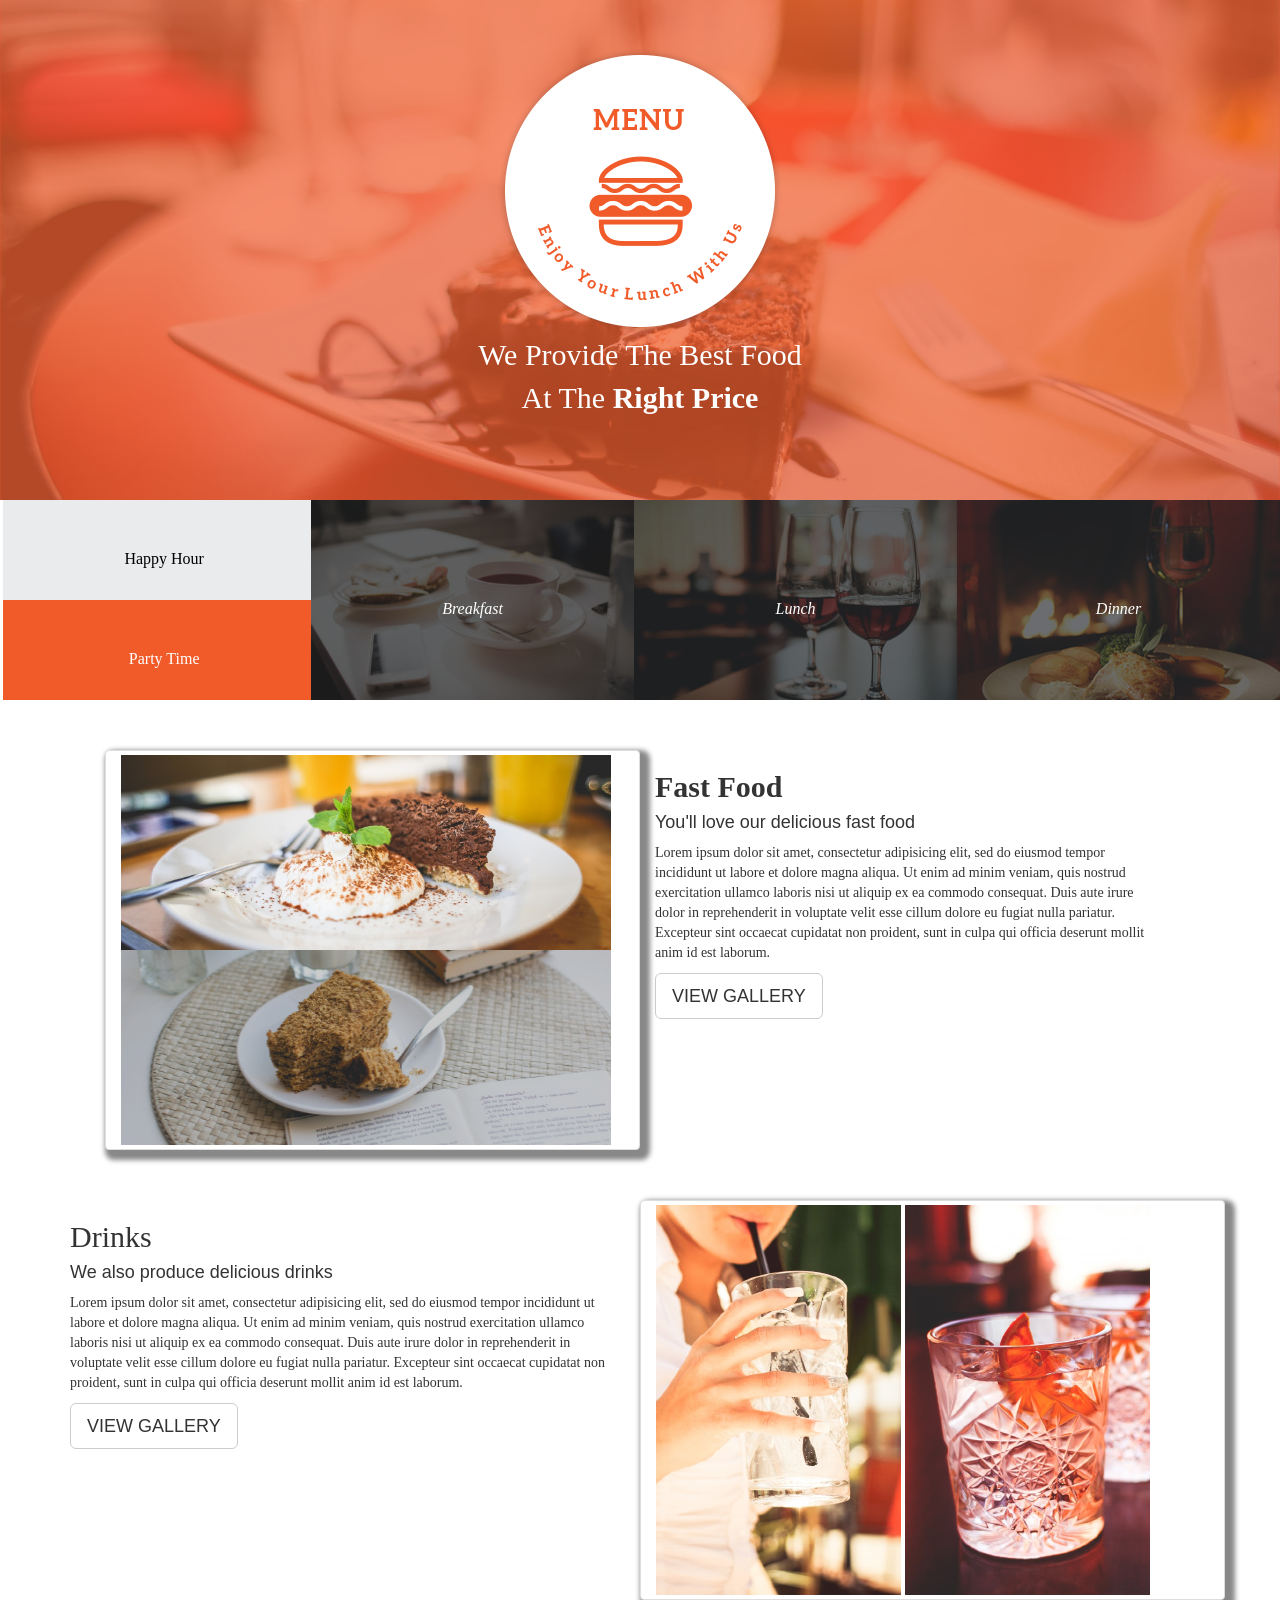
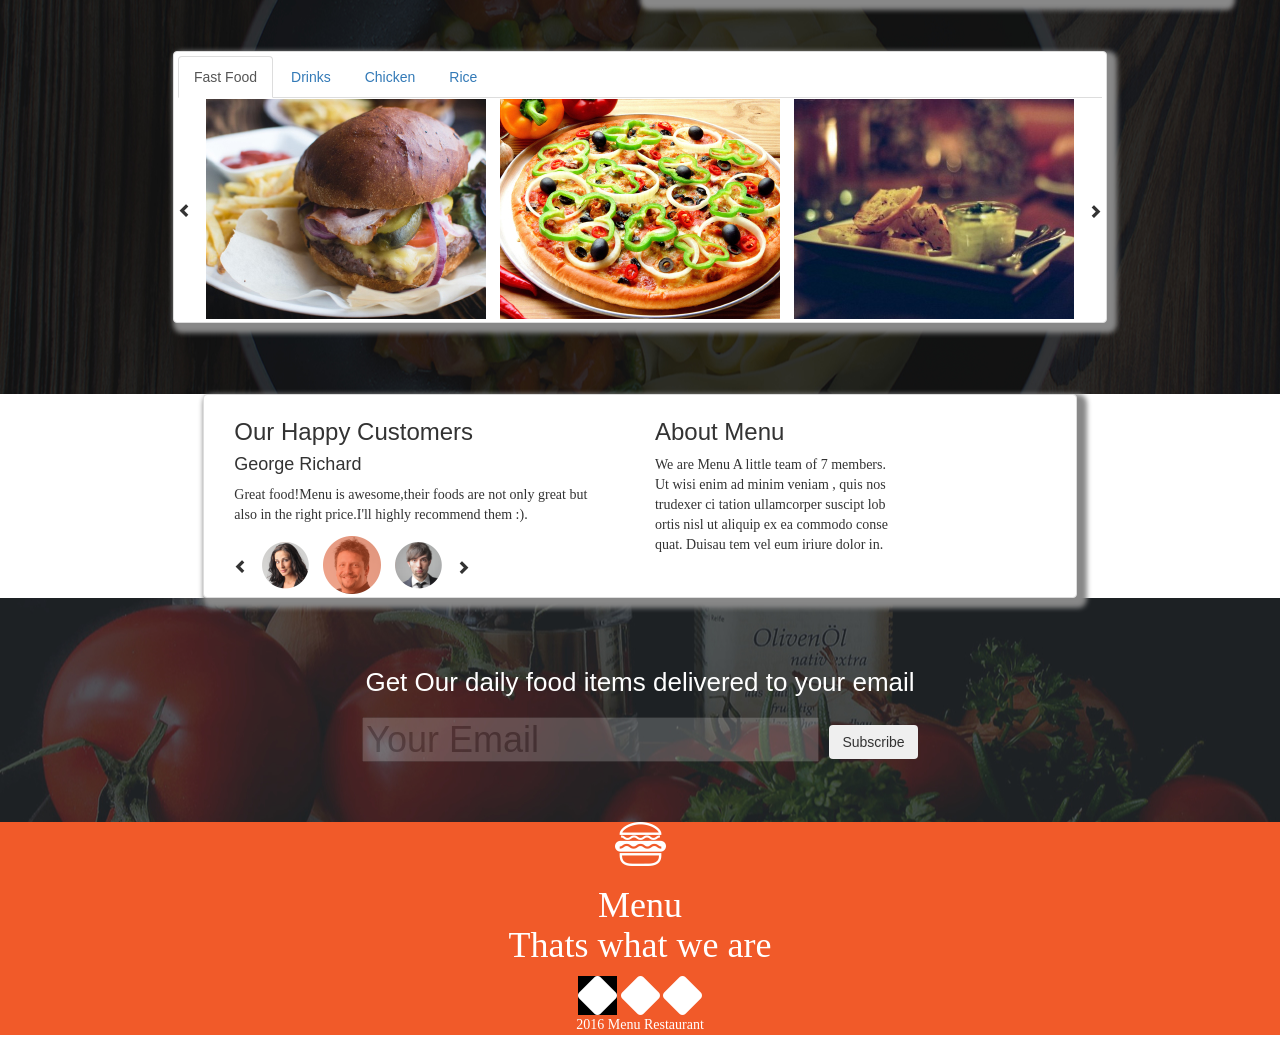
<file: index.html>
<!DOCTYPE html>
<html lang="en">

<head>
  <meta charset="utf-8">
  <meta name="viewport" content="width=device-width, initial-scale=1">
  <title>Anita's Kitchen</title>

  <!-- Latest compiled and minified CSS -->
  <link rel="stylesheet" href="https://maxcdn.bootstrapcdn.com/bootstrap/3.3.7/css/bootstrap.min.css">
  <link rel="stylesheet" href="css/styles.css">

</head>

<body>

  <div class="jumbotron"><!-- Beginning of jumbotron -->
    <div class="logo text-center"><!-- Beginning of logo -->
      <img id="logo" src="img/logoBig.png" alt="logo">
      <p id="logotext">We Provide The Best Food<br>At The <strong>Right Price</strong></p>
    </div><!-- End of logo -->
  </div><!-- End of jumbotron -->

  <div class="container-fluid text-align" id="banner"><!-- Begining of container -->
    <section>
      <div class="row"><!-- Beginning of happy hour and party time -->
        <div class="col-xs-12 col-lg-3"><!-- Beginning of fastfood thumbnail -->
          <div class="happy" id="d"><!-- Beginning of happy hour -->
              <p>Happy Hour</p>
          </div><!-- End of happy hour -->
          <div class="party" id="e"><!-- Beginning of party time -->
              <p>Party Time</p>
          </div><!-- End of party time -->
        </div><!-- End of fastfood thumbnail -->
        <div class="col-xs-12 col-lg-3  text-center" id="breakfast"><!-- Beginning of breakfast -->
          <p id="breakfasttext"><i>Breakfast</i></p>
        </div><!-- End of breakfast -->
        <div class="col-xs-12 col-lg-3 text-center" id="lunch"><!-- Beginning of lunch -->
          <p><i>Lunch</i></p>
        </div><!-- End of lunch -->
        <div class="col-xs-12 col-lg-3 text-center" id="dinner"><!-- Beginning of dinner -->
          <p><i>Dinner</i></p>
        </div><!-- End of dinner -->
      </div><!-- End of happy hour and partytime -->
    </section>
  </div><!-- End of container -->

  <div class="container" id="foodcontainer"><!-- Beginning of food -->
    <section>
      <div class="col-xs-12 col-md-6 img-thumbnail" id="foodpics"><!-- Beginning of food images -->
          <img src="img/fastFood1.jpg" alt="fastFood1">
          <img src="img/fastFood2.jpg" alt="fastFood2">
      </div><!-- End of food images -->

      <div class="col-xs-12 col-md-6 col-lg-6" id="food"><!-- Beginning of food -->
          <h2 class="food-heading"><strong>Fast Food</strong></h2>
          <h4>You'll love our delicious fast food</h4>
          <p>Lorem ipsum dolor sit amet, consectetur adipisicing elit, sed do
eiusmod tempor incididunt ut labore et dolore magna aliqua. Ut enim ad minim
veniam, quis nostrud exercitation ullamco laboris nisi ut aliquip ex ea commodo
consequat. Duis aute irure dolor in reprehenderit in voluptate velit esse cillum
dolore eu fugiat nulla pariatur. Excepteur sint occaecat cupidatat non proident,
sunt in culpa qui officia deserunt mollit anim id est laborum.</p>

          <button type="button" name="button" class="btn btn-default btn-lg">VIEW GALLERY</button>
      </div><!-- End of food -->
    </section>
  </div><!-- End of food container -->

  <div class="container" id="drinkcontainer"><!-- Beginning of drink container -->
    <section>
    <div class="row" id="drink"><!-- Beginning of drink -->
      <div class="col-xs-12 col-md-6 col-lg-6" id="drinktext"><!--Beginning of drinktext -->
          <h2 class="food-heading">Drinks</h2>
          <h4>We also produce delicious drinks</h4>
          <p>Lorem ipsum dolor sit amet, consectetur adipisicing elit, sed do
eiusmod tempor incididunt ut labore et dolore magna aliqua. Ut enim ad minim
veniam, quis nostrud exercitation ullamco laboris nisi ut aliquip ex ea commodo
consequat. Duis aute irure dolor in reprehenderit in voluptate velit esse
cillum dolore eu fugiat nulla pariatur. Excepteur sint occaecat cupidatat non
proident, sunt in culpa qui officia deserunt mollit anim id est laborum.</p>
          <button type="button" name="button" class="btn btn-default btn-lg">VIEW GALLERY</button>
      </div><!-- End of drinktext -->
      <div class="col-xs-12 col-md-6 col-lg-6 img-thumbnail"><!-- Beginning of drink images -->
          <img src="img/drink1.jpg" alt="">
          <img src="img/drink2.jpg" alt="">
      </div><!-- End of drink images -->
    </div><!-- End of drink -->
    </section>
  </div><!-- End of drink container -->

  <div class="jumbotron2" id="float"><!-- Beginning of jumbotron2 -->

  <nav class="navbar navbar-static text-center">
      <div class="img-thumbnail">
          <ul class="nav nav-tabs ">
            <li class="active"><a data-toggle="tab" href="#Home">Fast Food</a></li>
            <li><a data-toggle="tab" href="#">Drinks</a></li>
            <li><a data-toggle="tab" href="#">Chicken</a></li>
            <li><a data-toggle="tab" href="#">Rice</a></li>
          </ul>

          <div class="tab-content">
            <div id="home" class="tab-pane fade in active">
              <span class="glyphic glyphicon glyphicon-chevron-left">
              <img src="img/fastfood/beefBurger.jpg" alt="BeefBurger">
              <img src="img/fastfood/chickenPizza.jpg" alt="ChickenPizza">
              <img src="img/fastfood/chickenBurger.jpg" alt="ChickenBurger">
              <span class="glyphic glyphicon glyphicon-chevron-right">
            </div>
          </div>
      </div>
    </nav>
  </div><!-- End of jumbotron2 -->

  <div class="testimonies" id="contact"><!-- Beginning of testimonies -->
    <div class "navbar navbar-statis-top">
       <div class="row">
         <div class="img-thumbnail lolo col-md-8 col-md-offset-2">
           <div class="col-xs-12 col-md-6 col-lg-6">
             <h3>Our Happy Customers</h3>
             <h4>George Richard</h4><div class="container" id="drinkcontainer"><!-- Beginning of drink container -->
    <section>
    </section>
  </div><!-- End of drink container -->
             <p>Great food!Menu is awesome,their foods are not only
                great but<br>also in the right price.I'll highly recommend them :).</p>
           <div class="clas">
             <span class=" glyphic glyphicon glyphicon-chevron-left">
             <img src="img/customers/p1.png" alt="">
             <img src="img/customers/p2.png" alt="">
             <img src="img/customers/p3.png" alt="">
             <span class=" glyphic glyphicon glyphicon-chevron-right"></span>
         </div>
         </div>

         <div class="col-md-6 ">
           <h3 class="clas">About Menu</h3>
           <p class="clas">We are Menu A little team of 7 members.<br>Ut wisi
              enim ad minim veniam , quis nos<br>trudexer ci tation ullamcorper
              suscipt lob<br>ortis nisl ut aliquip ex ea commodo conse<br>quat.
              Duisau tem vel eum iriure dolor in.</p>
         </div>
       </div>
     </div>
   </div>
 </div><!-- End of testimonies -->

  <div class="jumbotron3"><!-- Beginning of jumbotron3 -->
  <div class="ken navbar-static-top">
    <div class="pic cc">
      <div class="row">
        <h1 id="contactheader">Get Our daily food items delivered to your email<br><h1>
        <div class="placeholder">
        <form>
          <input type="text" name="" value="" placeholder="Your Email" id="email">
          <button class="btn btn-inverted" type="button" name="button" id="subscribebutton">Subscribe</button>
        </form>
      </div>
     </div>
   </div>
  </div>
</div><!-- End of jumbotron3 -->

<div class="iconfooter"id="footer"><!-- Beginning of footer -->
    <center>
    <img src="img/footerlogos/logo_white.png" alt="">
    <h1 id="footertext">Menu<br>Thats what we are</h1>
    <img src="img/footerlogos/facebook.png" alt="" id="fb">
    <img src="img/footerlogos/twitter.png" alt="">
    <img src="img/footerlogos/pinterest.png" alt=""><br>
    <p id="footersub">2016 Menu Restaurant</p>
    </center>
</div><!-- End of footer -->

  <script src="https://ajax.googleapis.com/ajax/libs/jquery/3.2.0/jquery.min.js"></script>
  <script src="https://maxcdn.bootstrapcdn.com/bootstrap/3.3.7/js/bootstrap.min.js"></script>
</body>

</html>
</file>
<file: css/styles.css>
.jumbotron {
  margin-bottom: 0px;
  background-image: url('../img/backgrounds/landing.jpg');
  background-size: cover;
  background-position: 0% 50%;
  background-repeat: no-repeat;
  width: auto;
  height: 500px;
  color: white;
}

.jumbotron2 {
  background-image: url('../img/backgrounds/foodsBg.jpg');
  background-size: auto;
  background-repeat: no-repeat;
  background-position: center;
  padding: 50px;
}

.jumbotron3 {
  background-image: url('../img/backgrounds/subscribe.jpg');
  background-size: auto;
  background-repeat: no-repeat;
  background-position: center;
  padding: 50px;
}

p {
  font-family: "Times";
}

.food-heading {
  font-family: "Hevitica";
}
#banner {
  margin-left: -12px;
}

#d {
  background-color: #eaebed;
  font-size: 16px;
  width: 110%;
  height: 100px;
  color: black;
  text-align: center;
  padding-top: 48px;
  padding-bottom: 48px;
}

#e {
  background-color: #F15A29;
  font-size: 16px;
  width: 110%;
  height: 100px;
  color: white;
  text-align: center;
  margin-left: 0px;
  padding-top: 48px;
  padding-bottom: 48px;
}

#logotext {
  font-size: 30px;
}

#foodpics {

}

#breakfast {
  background-image: url("../img/foodtop/breakfast.jpg");
  font-size: 16px;
  height: 200px;
  color: white;
  text-align:center;
  padding-top: 98px;
  padding-bottom: 98px;
  opacity: 1;
  display: block;
  transition: .5s ease;
  backface-visibility: hidden;
}

#breakfast:hover {
  opacity: 0.6;
  color: black;
}

#lunch {
  background-image: url(../img/foodtop/lunch.jpg);
  font-size: 16px;
  height: 200px;
  color: white;
  text-align:center;
  padding-top: 98px;
  padding-bottom: 98px;
}

#lunch:hover {
  opacity: 0.6;
  color: #000000;
}

#dinner {
  background-image: url(../img/foodtop/dinner.jpg);
  font-size: 16px;
  height: 200px;
  color: white;
  text-align:center;
  padding-top: 98px;
  padding-bottom: 98px;
}

#dinner:hover {
  opacity: 0.6;
  color: #000000;

}

#foodcontainer {
  padding: 50px;
}

#contact {
}

#contactheader {
  font-size: 26px;
  font-style: "Times";
  color: white;
  text-align: center;
}

form {
  text-align: center;
}

.button {
  text-align: center;
}

#footer {
  background-color: #F15A29;
}
 #footertext {
   color: white;
   font-family: "Times";
 }

 #footersub {
   color: white;
   font-family: "Times";
 }

#fb {
  background-color: black;
}

#email {
  opacity: 0.2;
}

.placeholder {
  height: 100%;
}

.img-thumbnail {
box-shadow: 5px 5px 5px 5px #888888;
}
</file>
